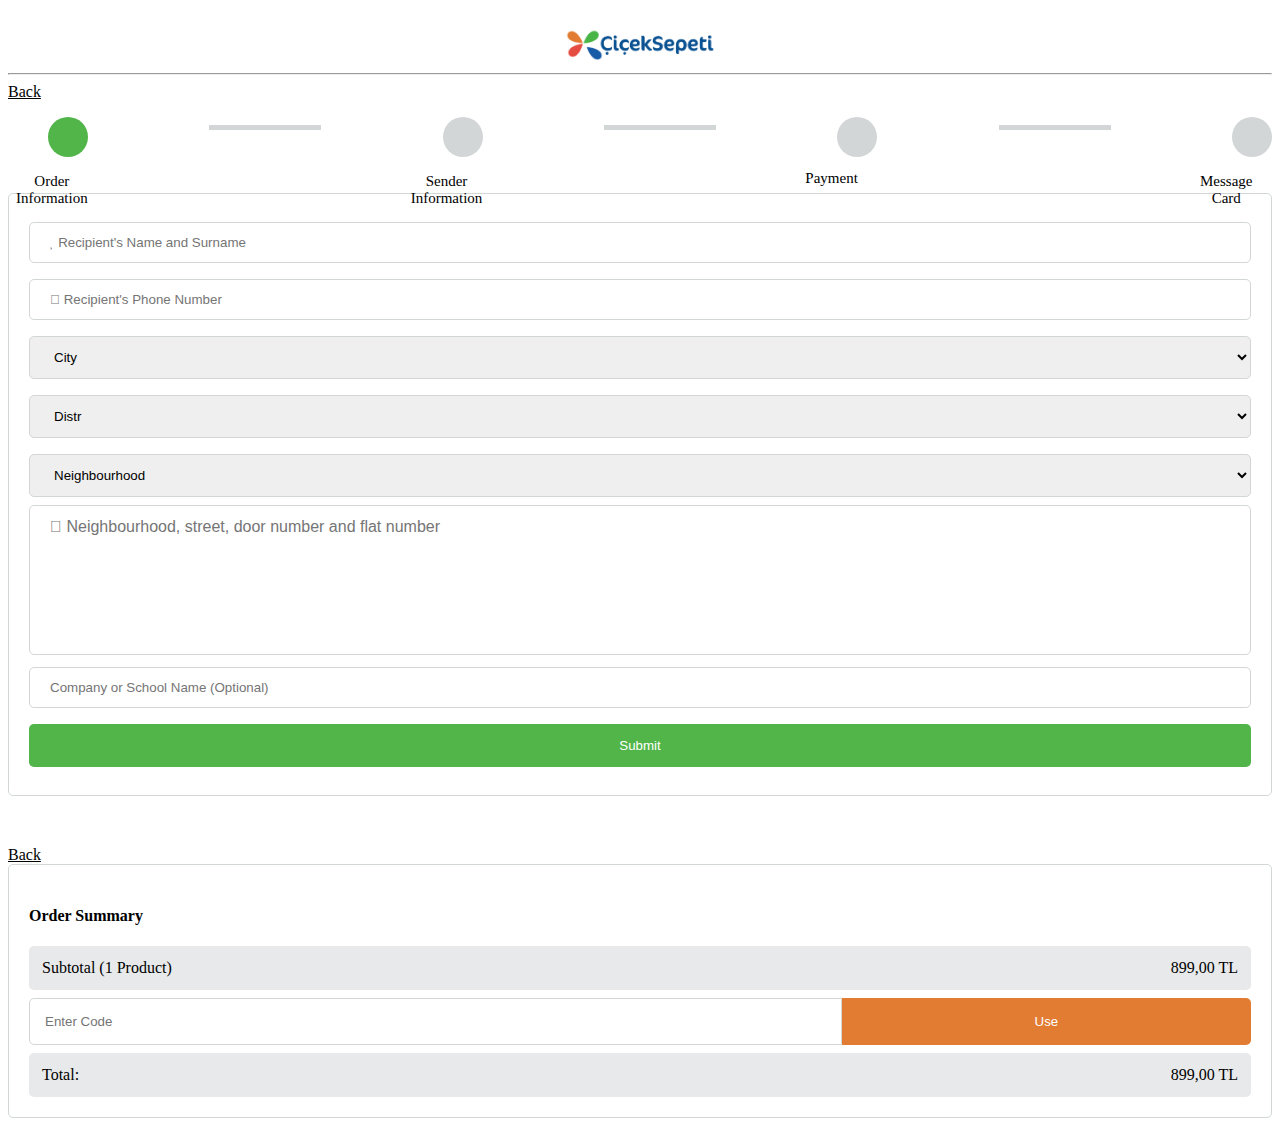
<file: index.html>
<!DOCTYPE html>
<html lang="en">

<head>
    <meta charset="UTF-8">
    <meta name="viewport" content="width=device-width, initial-scale=1.0">
    <title>Çiçek Sepeti</title>
    <link href="https://cdn.jsdelivr.net/npm/bootstrap@5.3.2/dist/css/bootstrap.min.css" rel="stylesheet"
        integrity="sha384-T3c6CoIi6uLrA9TneNEoa7RxnatzjcDSCmG1MXxSR1GAsXEV/Dwwykc2MPK8M2HN" crossorigin="anonymous">
    <script src="https://cdn.jsdelivr.net/npm/bootstrap@5.3.2/dist/js/bootstrap.bundle.min.js"></script>
    <link rel="stylesheet" href="https://cdnjs.cloudflare.com/ajax/libs/font-awesome/6.5.1/css/all.min.css"
        integrity="sha512-DTOQO9RWCH3ppGqcWaEA1BIZOC6xxalwEsw9c2QQeAIftl+Vegovlnee1c9QX4TctnWMn13TZye+giMm8e2LwA=="
        crossorigin="anonymous" referrerpolicy="no-referrer" />
    <link rel="stylesheet" href="sass/style.css">
</head>

<body>

    <div class="logo">
        <a href="#">
            <img src="assets/logo-cicek-sepeti.png" alt="...">
        </a>
    </div>

    <hr>
    
    <div class="container">
        <div class="stage mb-5">
            <span><i class="fa-solid fa-angle-left"></i><a class="text-dark ps-3" href="#">Back</a></span>
            <ul>
                <li class="dot-1"><i class="fa-regular fa-user"></i><span>Order Information</span></li>
                <hr class="line">
                <li class="dot-2"><i class="fa-regular fa-id-card"></i><span>Sender Information</span></li>
                <hr class="line">
                <li class="dot-3"><i class="fa-regular fa-credit-card"></i><span>Payment</span></li>
                <hr class="line">
                <li class="dot-4"><i class="fa-solid fa-envelope-open-text"></i><span>Message Card</span></li>
            </ul>
        </div>
    </div>

    <section>
        <div class="container">
            <div class="row">
                <div class="col-12 col-md-8">
                    <div class="home-form">
                        <form action="sender.html">
                            <input type="text" id="fname" name="firstname"
                                placeholder="&#xf004; Recipient's Name and Surname"
                                style="font-family:Arial, FontAwesome;" required>
                            <input type="text" id="telno" name="telno" placeholder="&#xf3cf; Recipient's Phone Number"
                                style="font-family:Arial, FontAwesome;" required>
                            <select id="country" name="country" required>
                                <option selected>City</option>
                                <option value="australia">Istanbul-Avrupa</option>
                                <option value="canada">Istanbul-Asya</option>
                            </select>
                            <select id="country" name="country" required>
                                <option selected>Distr</option>
                                <option value="australia">Bakırköy</option>
                                <option value="canada">Beşiktaş</option>
                                <option value="usa">Beyoğlu</option>
                                <option value="canada">Çatalca</option>
                                <option value="usa">Eyüpsultan</option>
                                <option value="canada">Fatih</option>
                                <option value="usa">Sarıyer</option>
                            </select>
                            <select id="country" name="country" required>
                                <option selected>Neighbourhood</option>
                                <option value="australia">Ayazağa Mahallesi</option>
                                <option value="canada">Bahçeköy Kemer</option>
                                <option value="usa">Cumhuriyet Mahallesi</option>
                                <option value="australia">Çamlıtepe Mahallesi</option>
                            </select>
                            <textarea type="text" name="address-detail"
                                placeholder="&#xf3c5; Neighbourhood, street, door number and flat number"
                                style="font-family:Arial, FontAwesome;"></textarea>
                            <input type="text" id="fname" name="firstname"
                                placeholder="Company or School Name (Optional)">
                           <input type="submit" value="Submit">
                        </form>
                    </div>

                    <span><i class="fa-solid fa-angle-left"></i><a class="text-dark ps-3 pb-5" href="#">Back</a></span>

                </div>
                <div class="col-12 col-md-4">
                   <!-- <div class="forward-button">
                        <a href="sender.html">
                            <button class="forward">
                                <span>Forward</span>
                                <span class="right-icon"><i class="fa-solid fa-chevron-right"></i></span>
                            </button>
                        </a>
                    </div>-->

                    <div class="sipariş-card">
                        <h4 class="text-center">Order Summary</h4>
                        <div class="total">
                            <div>Subtotal (1 Product)</div>
                            <div>899,00 TL</div>
                        </div>
                        <div class="kod-kupon">
                            <input type="text" class="entercode" name="entercode" placeholder="Enter Code">
                            <button>Use</button>
                        </div>
                         <div class="total">
                            <div>Total:</div>
                            <div>899,00 TL</div>
                        </div>
                    </div>
                </div>
            </div>
        </div>
    </section>








    <script src="https://cdn.jsdelivr.net/npm/@popperjs/core@2.11.8/dist/umd/popper.min.js"
        integrity="sha384-I7E8VVD/ismYTF4hNIPjVp/Zjvgyol6VFvRkX/vR+Vc4jQkC+hVqc2pM8ODewa9r"
        crossorigin="anonymous"></script>
    <script src="https://cdn.jsdelivr.net/npm/bootstrap@5.3.2/dist/js/bootstrap.min.js"
        integrity="sha384-BBtl+eGJRgqQAUMxJ7pMwbEyER4l1g+O15P+16Ep7Q9Q+zqX6gSbd85u4mG4QzX+"
        crossorigin="anonymous"></script>
</body>

</html>
</file>
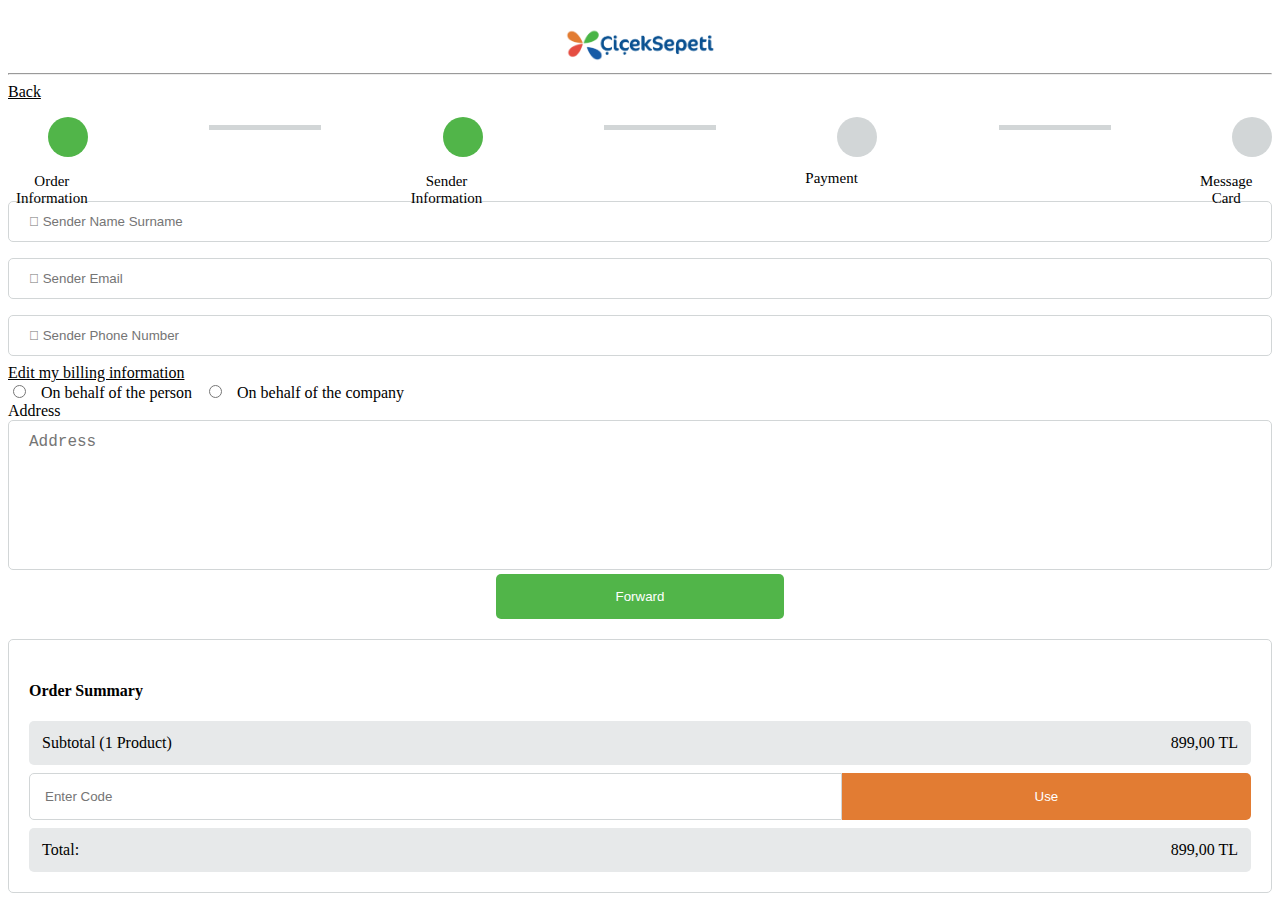
<file: gon-bil.html>
<!DOCTYPE html>
<html lang="en">

<head>
    <meta charset="UTF-8">
    <meta name="viewport" content="width=device-width, initial-scale=1.0">
    <title>Çiçek Sepeti</title>
    <link href="https://cdn.jsdelivr.net/npm/bootstrap@5.3.2/dist/css/bootstrap.min.css" rel="stylesheet"
        integrity="sha384-T3c6CoIi6uLrA9TneNEoa7RxnatzjcDSCmG1MXxSR1GAsXEV/Dwwykc2MPK8M2HN" crossorigin="anonymous">
    <script src="https://cdn.jsdelivr.net/npm/bootstrap@5.3.2/dist/js/bootstrap.bundle.min.js"></script>
    <link rel="stylesheet" href="https://cdnjs.cloudflare.com/ajax/libs/font-awesome/6.5.1/css/all.min.css"
        integrity="sha512-DTOQO9RWCH3ppGqcWaEA1BIZOC6xxalwEsw9c2QQeAIftl+Vegovlnee1c9QX4TctnWMn13TZye+giMm8e2LwA=="
        crossorigin="anonymous" referrerpolicy="no-referrer" />
    <link rel="stylesheet" href="sass/style.css">
</head>

<body>
    <div class="logo">
        <a href="#">
            <img src="assets/logo-cicek-sepeti.png" alt="...">
        </a>
    </div>
    <hr>

    <div class="container">
        <div class="stage mb-5">
            <span><i class="fa-solid fa-angle-left"></i><a class="text-dark ps-3" href="index.html">Back</a></span>
            <ul>
                <li class="dot-1"><i class="fa-regular fa-user"></i><span>Order Information</span></li>
                <hr class="line part-2">
                <li class="dot-2 part-2"><i class="fa-regular fa-id-card"></i><span>Sender Information</span></li>
                <hr class="line">
                <li class="dot-3"><i class="fa-regular fa-credit-card"></i><span>Payment</span></li>
                <hr class="line">
                <li class="dot-4"><i class="fa-solid fa-envelope-open-text"></i><span>Message Card</span></li>
            </ul>
        </div>
    </div>



    <section>
        <div class="container">
            <div class="row">
                <div class="col-12 col-md-8">
                    <div class="sender-form">
                        <form class="form-group" action="">
                            <input type="text" id="fname" name="firstname" placeholder="&#xf007; Sender Name Surname "
                                style="font-family:Arial, FontAwesome;" required>
                            <input type="text" id="email" name="email" placeholder="&#xf0e0; Sender Email"
                                style="font-family:Arial, FontAwesome;" required>
                            <input type="text" id="telno" name="telno" placeholder="&#xf3cf; Sender Phone Number"
                                style="font-family:Arial, FontAwesome;" required>
                            <div><a href="">Edit my billing information<i class="fa-solid fa-angle-down"></i></a></div>
                            <input type="radio" id="html" name="fav_language" value="HTML" required>
                              <label for="html">On behalf of the person</label>
                              <input type="radio" id="css" name="fav_language" value="CSS" required>
                              <label for="css">On behalf of the company</label>
                            <div class="mt-4">
                                <label for="address">Address</label>
                                <textarea id="address" name="address" rows="2" cols="50"
                                    placeholder="Address"></textarea>
                            </div>
                        </form>
                    </div>
                </div>
                <div class="col-12 col-md-4 sender-button">
                    <div class="forward-button">
                        <a href="ödeme.html">
                            <button class="forward">
                                <span>Forward</span>
                                <span class="right-icon"><i class="fa-solid fa-chevron-right"></i></span>
                            </button>
                        </a>
                    </div>

                    <div class="sipariş-card">
                        <h4 class="text-center">Order Summary</h4>
                        <div class="total">
                            <div>Subtotal (1 Product)</div>
                            <div>899,00 TL</div>
                        </div>
                        <div class="kod-kupon">
                            <label for="discountCode"></label>
                            <input id="discountCode" type="text" class="entercode" name="entercode" placeholder="Enter Code">
                            <button onclick="applyDiscount()">Use</button>
                        </div>
                        <div class="total">
                            <div>Total:</div>
                            <div id="originalPrice">899,00 TL</div>
                        </div>
                    </div>
                </div>
            </div>
        </div>
        </div>
    </section>


















    <script src="app.js"></script>
    <script src="https://cdn.jsdelivr.net/npm/@popperjs/core@2.11.8/dist/umd/popper.min.js"
        integrity="sha384-I7E8VVD/ismYTF4hNIPjVp/Zjvgyol6VFvRkX/vR+Vc4jQkC+hVqc2pM8ODewa9r"
        crossorigin="anonymous"></script>
    <script src="https://cdn.jsdelivr.net/npm/bootstrap@5.3.2/dist/js/bootstrap.min.js"
        integrity="sha384-BBtl+eGJRgqQAUMxJ7pMwbEyER4l1g+O15P+16Ep7Q9Q+zqX6gSbd85u4mG4QzX+"
        crossorigin="anonymous"></script>
</body>

</html>
</file>
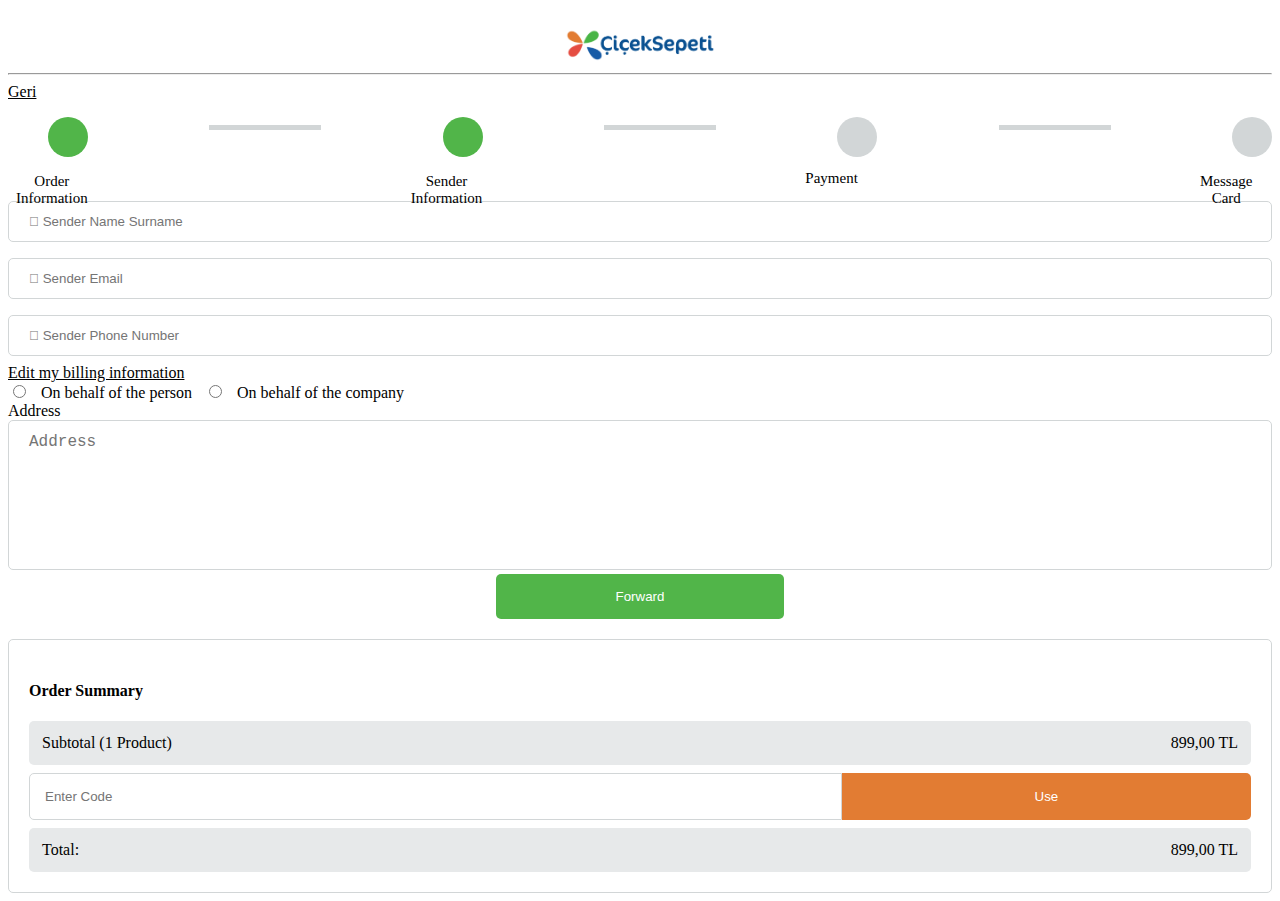
<file: gön-bil.html>
<!DOCTYPE html>
<html lang="en">

<head>
    <meta charset="UTF-8">
    <meta name="viewport" content="width=device-width, initial-scale=1.0">
    <title>Çiçek Sepeti</title>
    <link href="https://cdn.jsdelivr.net/npm/bootstrap@5.3.2/dist/css/bootstrap.min.css" rel="stylesheet"
        integrity="sha384-T3c6CoIi6uLrA9TneNEoa7RxnatzjcDSCmG1MXxSR1GAsXEV/Dwwykc2MPK8M2HN" crossorigin="anonymous">
    <script src="https://cdn.jsdelivr.net/npm/bootstrap@5.3.2/dist/js/bootstrap.bundle.min.js"></script>
    <link rel="stylesheet" href="https://cdnjs.cloudflare.com/ajax/libs/font-awesome/6.5.1/css/all.min.css"
        integrity="sha512-DTOQO9RWCH3ppGqcWaEA1BIZOC6xxalwEsw9c2QQeAIftl+Vegovlnee1c9QX4TctnWMn13TZye+giMm8e2LwA=="
        crossorigin="anonymous" referrerpolicy="no-referrer" />
    <link rel="stylesheet" href="sass/style.css">
</head>

<body>
    <div class="logo">
        <a href="#">
            <img src="assets/logo-cicek-sepeti.png" alt="...">
        </a>
    </div>
    <hr>

    <div class="container">

        <div class="stage mb-5">
            <span><i class="fa-solid fa-angle-left"></i><a class="text-dark ps-3" href="index.html">Geri</a></span>
            <ul>
                <li class="dot-1"><span>Order Information</span></li>
                <hr class="line part-2">
                <li class="dot-2 part-2"><span>Sender Information</span></li>
                <hr class="line">
                <li class="dot-3"><span>Payment</span></li>
                <hr class="line">
                <li class="dot-4"><span>Message Card</span></li>
            </ul>
        </div>
    </div>



    <section>
        <div class="container">
            <div class="row">
                <div class="col-12 col-md-8">
                    <div class="sender-form">
                        <form class="form-group" action="">
                            <input type="text" id="fname" name="firstname" placeholder="&#xf007; Sender Name Surname "
                                style="font-family:Arial, FontAwesome;" required>
                            <input type="text" id="email" name="email" placeholder="&#xf0e0; Sender Email"
                                style="font-family:Arial, FontAwesome;" required>
                            <input type="text" id="telno" name="telno" placeholder="&#xf3cf; Sender Phone Number"
                                style="font-family:Arial, FontAwesome;" required>
                            <div><a href="">Edit my billing information<i class="fa-solid fa-angle-down"></i></a></div>
                            <input type="radio" id="html" name="fav_language" value="HTML" required>
                              <label for="html">On behalf of the person</label>
                              <input type="radio" id="css" name="fav_language" value="CSS" required>
                              <label for="css">On behalf of the company</label>
                            <div class="mt-4">
                                <label for="address">Address</label>
                                <textarea id="address" name="address" rows="2" cols="50"
                                    placeholder="Address"></textarea>
                            </div>
                        </form>
                    </div>
                </div>
                <div class="col-12 col-md-4 sender-button">
                    <div class="forward-button">
                        <a href="ödeme.html">
                            <button class="forward">
                                <span>Forward</span>
                                <span class="right-icon"><i class="fa-solid fa-chevron-right"></i></span>
                            </button>
                        </a>
                    </div>

                    <div class="sipariş-card">
                        <h4 class="text-center">Order Summary</h4>
                        <div class="total">
                            <div>Subtotal (1 Product)</div>
                            <div>899,00 TL</div>
                        </div>
                        <div class="kod-kupon">
                            <input type="text" class="entercode" name="entercode" placeholder="Enter Code">
                            <button>Use</button>
                        </div>
                        <div class="total">
                            <div>Total:</div>
                            <div>899,00 TL</div>
                        </div>
                    </div>
                </div>
            </div>
        </div>
        </div>
    </section>



















    <script src="https://cdn.jsdelivr.net/npm/@popperjs/core@2.11.8/dist/umd/popper.min.js"
        integrity="sha384-I7E8VVD/ismYTF4hNIPjVp/Zjvgyol6VFvRkX/vR+Vc4jQkC+hVqc2pM8ODewa9r"
        crossorigin="anonymous"></script>
    <script src="https://cdn.jsdelivr.net/npm/bootstrap@5.3.2/dist/js/bootstrap.min.js"
        integrity="sha384-BBtl+eGJRgqQAUMxJ7pMwbEyER4l1g+O15P+16Ep7Q9Q+zqX6gSbd85u4mG4QzX+"
        crossorigin="anonymous"></script>
</body>

</html>
</file>
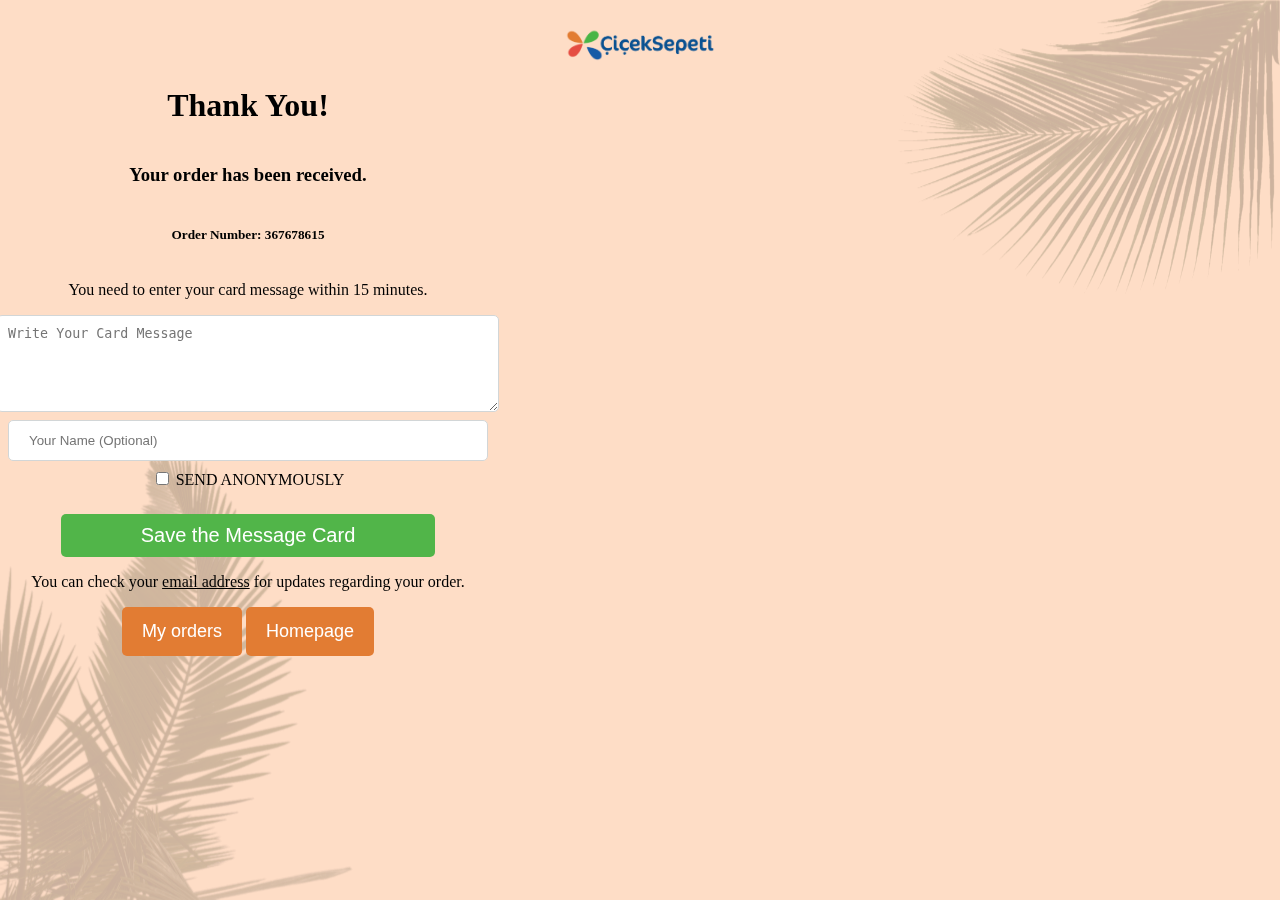
<file: message.html>
<!DOCTYPE html>
<html lang="en">

<head>
    <meta charset="UTF-8">
    <meta name="viewport" content="width=device-width, initial-scale=1.0">
    <title>Çiçek Sepeti</title>
    <link href="https://cdn.jsdelivr.net/npm/bootstrap@5.3.2/dist/css/bootstrap.min.css" rel="stylesheet"
        integrity="sha384-T3c6CoIi6uLrA9TneNEoa7RxnatzjcDSCmG1MXxSR1GAsXEV/Dwwykc2MPK8M2HN" crossorigin="anonymous">
    <script src="https://cdn.jsdelivr.net/npm/bootstrap@5.3.2/dist/js/bootstrap.bundle.min.js"></script>
    <link rel="stylesheet" href="https://cdnjs.cloudflare.com/ajax/libs/font-awesome/6.5.1/css/all.min.css"
        integrity="sha512-DTOQO9RWCH3ppGqcWaEA1BIZOC6xxalwEsw9c2QQeAIftl+Vegovlnee1c9QX4TctnWMn13TZye+giMm8e2LwA=="
        crossorigin="anonymous" referrerpolicy="no-referrer" />
    <link rel="stylesheet" href="sass/style.css">
</head>

<body class="message-body">

    <div class="bg-leaf">
        <img class="leaf-one" src="assets/leaf-1.png" alt="">
        <img class="leaf-two" src="assets/leaf-2.png" alt="">


    <div class="logo">
        <a href="#">
            <img src="assets/logo-cicek-sepeti.png" alt="...">
        </a>
    </div>




    <section>
        <div class="container message mt-3">
            <h1>Thank You!</h1>
            <h3>Your order has been received.</h3>
            <h5>Order Number: 367678615</h5>
            <p>You need to enter your card message within 15 minutes.</p>
            <textarea name="message-area" type="text" cols="30" rows="5" placeholder="Write Your Card Message"></textarea>
            <input type="text" id="fname" name="firstname" placeholder="Your Name (Optional)">
            <div class="form-check text-start">
                <input type="checkbox" class="form-check-input" id="exampleCheck1">
                <label class="form-check-label" for="exampleCheck1">SEND ANONYMOUSLY</label>
            </div>
            <div class="total-pay">
                <button>Save the Message Card</button>
            </div>
            <div class="alert">
                <i></i>
                <p>You can check your <a href="#">email address</a> for updates regarding your order.</p>
            </div>
            <div class="message-buttons">
                <button>My orders</button>
                <button>Homepage</button>
            </div>

        </div>
    </section>







</div>






    <script src="https://cdn.jsdelivr.net/npm/@popperjs/core@2.11.8/dist/umd/popper.min.js"
        integrity="sha384-I7E8VVD/ismYTF4hNIPjVp/Zjvgyol6VFvRkX/vR+Vc4jQkC+hVqc2pM8ODewa9r"
        crossorigin="anonymous"></script>
    <script src="https://cdn.jsdelivr.net/npm/bootstrap@5.3.2/dist/js/bootstrap.min.js"
        integrity="sha384-BBtl+eGJRgqQAUMxJ7pMwbEyER4l1g+O15P+16Ep7Q9Q+zqX6gSbd85u4mG4QzX+"
        crossorigin="anonymous"></script>
</body>

</html>
</file>
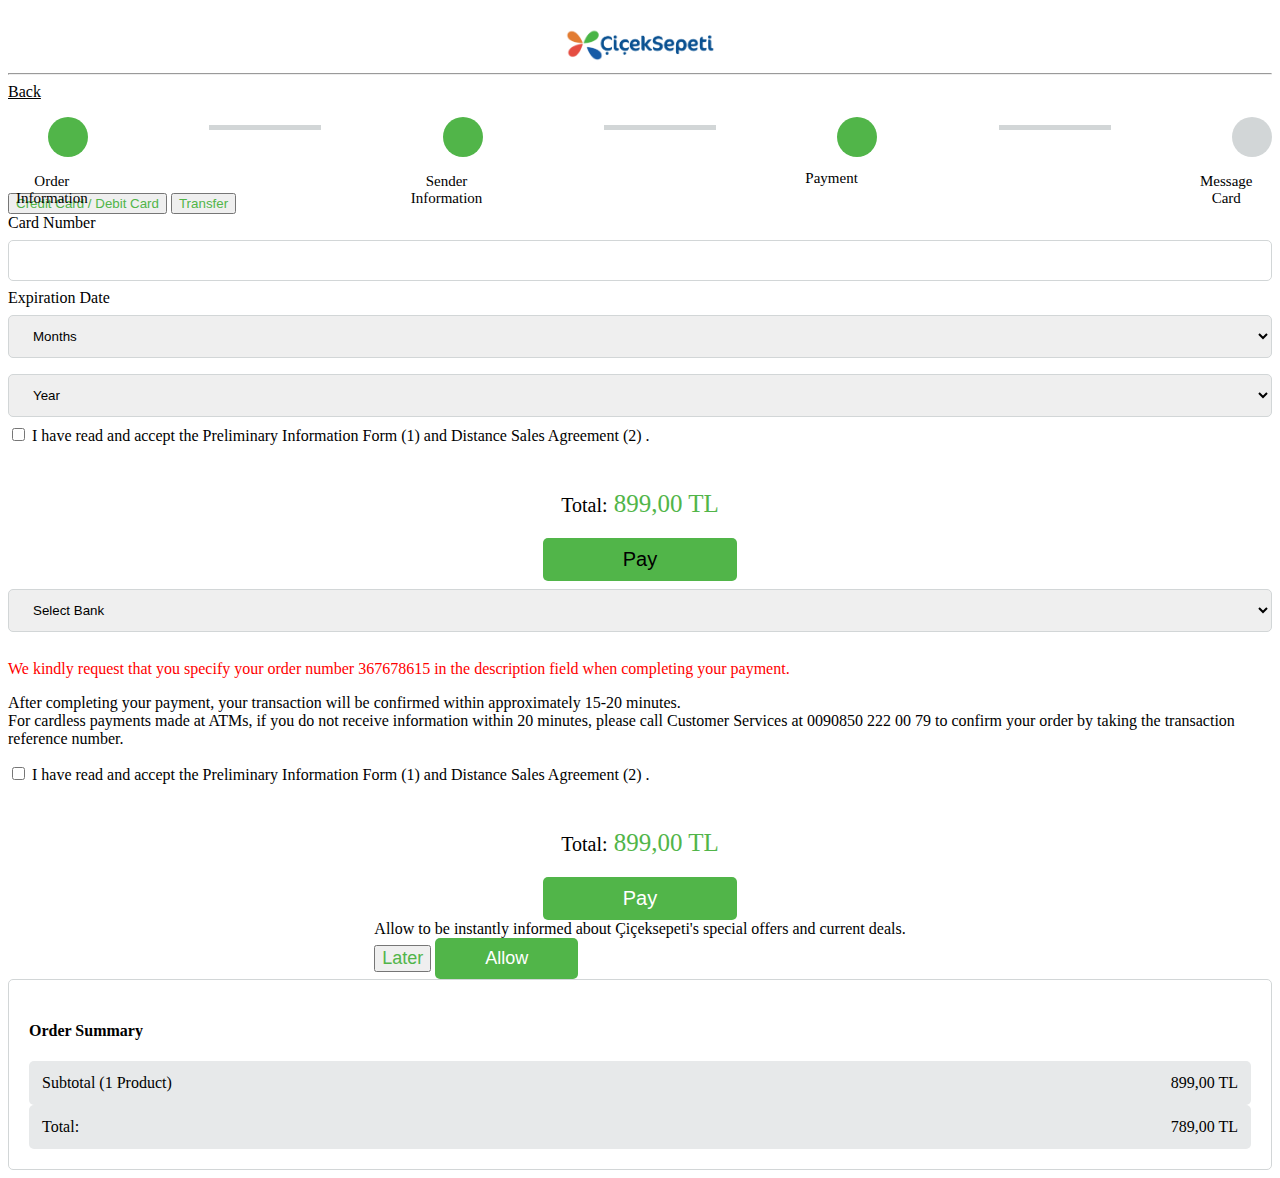
<file: ödeme.html>
<!DOCTYPE html>
<html lang="en">

<head>
    <meta charset="UTF-8">
    <meta name="viewport" content="width=device-width, initial-scale=1.0">
    <title>Çiçek Sepeti</title>
    <script src="https://cdnjs.cloudflare.com/ajax/libs/jquery/3.3.1/jquery.min.js"></script>
    <link href="https://cdn.jsdelivr.net/npm/bootstrap@5.3.2/dist/css/bootstrap.min.css" rel="stylesheet"
        integrity="sha384-T3c6CoIi6uLrA9TneNEoa7RxnatzjcDSCmG1MXxSR1GAsXEV/Dwwykc2MPK8M2HN" crossorigin="anonymous">
    <link rel="stylesheet" href="https://cdnjs.cloudflare.com/ajax/libs/font-awesome/6.5.1/css/all.min.css"
        integrity="sha512-DTOQO9RWCH3ppGqcWaEA1BIZOC6xxalwEsw9c2QQeAIftl+Vegovlnee1c9QX4TctnWMn13TZye+giMm8e2LwA=="
        crossorigin="anonymous" referrerpolicy="no-referrer" />
    <link rel="stylesheet" href="sass/style.css">
</head>

<body>

    <div class="logo">
        <a href="#">
            <img src="assets/logo-cicek-sepeti.png" alt="...">
        </a>
    </div>
    <hr>

    <div class="container">
        <div class="stage mb-5">
            <span><i class="fa-solid fa-angle-left"></i><a class="text-dark ps-3" href="sender.html">Back</a></span>
            <ul>
                <li class="dot-1"><i class="fa-regular fa-user"></i><span>Order Information</span></li>
                <hr class="line part-2">
                <li class="dot-2 part-2"><i class="fa-regular fa-id-card"></i><span>Sender Information</span></li>
                <hr class="line part-3">
                <li class="dot-3 part-3"><i class="fa-regular fa-credit-card"></i><span>Payment</span></li>
                <hr class="line">
                <li class="dot-4"><i class="fa-solid fa-envelope-open-text"></i><span>Message Card</span></li>
            </ul>
        </div>
    </div>



    <section>
        <div class="container">
            <div class="row">
                <div class="col-12 col-md-8">
                    <nav>
                        <div class="nav nav-tabs" id="nav-tab" role="tablist">
                            <button class="nav-link active" id="nav-home-tab" data-bs-toggle="tab"
                                data-bs-target="#nav-home" type="button" role="tab" aria-controls="nav-home"
                                aria-selected="true">Credit Card / Debit Card</button>
                            <button class="nav-link" id="nav-profile-tab" data-bs-toggle="tab"
                                data-bs-target="#nav-profile" type="button" role="tab" aria-controls="nav-profile"
                                aria-selected="false">Transfer</button>
                        </div>
                    </nav>
                    <div class="tab-content" id="nav-tabContent">
                        <div class="tab-pane fade show active" id="nav-home" role="tabpanel"
                            aria-labelledby="nav-home-tab" tabindex="0">
                            <div>
                                <div class="credit-part">
                                    <label for="ccnum">Card Number</label>
                                    <input type="text" id="ccnum" name="cardnumber">
                                </div>
                                <div>
                                    <label>Expiration Date</label>
                                    <div class="row">
                                        <div class="col">
                                            <select>
                                                <option value="0">Months</option>
                                                <option value="1">1</option>
                                                <option value="2">2</option>
                                                <option value="3">3</option>
                                                <option value="4">4</option>
                                                <option value="5">5</option>
                                                <option value="6">6</option>
                                                <option value="7">7</option>
                                                <option value="8">8</option>
                                                <option value="9">9</option>
                                                <option value="10">10</option>
                                                <option value="11">11</option>
                                                <option value="12">12</option>
                                            </select>
                                        </div>
                                        <div class="col">
                                            <select>
                                                <option value="0">Year</option>
                                                <option value="1">24</option>
                                                <option value="2">25</option>
                                                <option value="3">26</option>
                                            </select>
                                        </div>
                                    </div>
                                </div>
                            </div>
                            <div class="form-check">
                                <input type="checkbox" class="form-check-input" id="exampleCheck1" required>
                                <label class="form-check-label" for="exampleCheck1">I have read and accept the
                                    Preliminary Information Form (1) and Distance Sales Agreement (2) .</label>
                            </div>
                            <div class="total-pay">
                                <p>Total:<span> 899,00 TL</span> </p>
                                <button><a class="text-white" href="message.html">Pay</a></button>
                            </div>
                        </div>
                        <div class="tab-pane fade" id="nav-profile" role="tabpanel" aria-labelledby="nav-profile-tab"
                            tabindex="0">

                            <div class="title__area">
                                <div class="custom-select payment__method">
                                    <select>
                                        <option value="0"> Select Bank </option>
                                        <option value="1" data-pay-class="garanti"> Garanti Bank </option>
                                        <option value="2" data-pay-class="yapi-kredi"> Yapı Kredi Bank </option>
                                        <option value="3" data-pay-class="akbank"> Akbank </option>

                                    </select>
                                </div>
                            </div>

                            <div id="payment-method-information" class="">
                                <div class="row" id="garanti">
                                    <table>
                                        <tr>
                                            <th>BANK:</th>
                                            <td>Garanti Bank</td>
                                        </tr>
                                        <tr>
                                            <th>BRANCH:</th>
                                            <td>MECİDİYEKÖY COMMERCIAL (119)</td>
                                        </tr>
                                        <tr>
                                            <th>ACCOUNT NUMBER:</th>
                                            <td>6296693</td>
                                        </tr>
                                        <tr>
                                            <th>IBAN NO:</th>
                                            <td>TR320006200011900006296693</td>
                                        </tr>
                                        <tr>
                                            <th>BUYER:</th>
                                            <td>Çiçek Sepeti Internet Services</td>
                                        </tr>
                                        <tr>
                                            <th>HAVALE/EFT:</th>
                                            <td>367678615</td>
                                        </tr>
                                    </table>
                                </div>
                                <div class="row" id="yapi-kredi">
                                    <table>
                                        <tr>
                                            <th>BANK:</th>
                                            <td>Yapı Kredi Bank</td>
                                        </tr>
                                        <tr>
                                            <th>BRANCH:</th>
                                            <td>Bank Streer (616)</td>
                                        </tr>
                                        <tr>
                                            <th>ACCOUNT NUMBER:</th>
                                            <td>86404732</td>
                                        </tr>
                                        <tr>
                                            <th>IBAN NO:</th>
                                            <td>TR570006701000000086404732</td>
                                        </tr>
                                        <tr>
                                            <th>BUYER:</th>
                                            <td>ÇİÇEKSEPETİ İNTERNET HİZMETLERİ ANONİM ŞİRKETİ</td>
                                        </tr>
                                        <tr>
                                            <th>HAVALE/EFT:</th>
                                            <td>367678615</td>
                                        </tr>
                                    </table>
                                </div>
                                <div class="row" id="akbank">
                                    <table>
                                        <tr>
                                            <th>BANK:</th>
                                            <td>Akbank</td>
                                        </tr>
                                        <tr>
                                            <th>BRANCH:</th>
                                            <td>Levent Industry Branch (0258)</td>
                                        </tr>
                                        <tr>
                                            <th>ACCOUNT NUMBER:</th>
                                            <td>88002</td>
                                        </tr>
                                        <tr>
                                            <th>IBAN NO:</th>
                                            <td>TR54334233142546456</td>
                                        </tr>
                                        <tr>
                                            <th>BUYER:</th>
                                            <td>Çiçek Sepeti Internet Services</td>
                                        </tr>
                                        <tr>
                                            <th>HAVALE/EFT:</th>
                                            <td>367678615</td>
                                        </tr>
                                    </table>
                                </div>
                            </div>
                            <p class="warning-text">We kindly request that you specify your order number 367678615 in
                                the description field
                                when completing your payment.</p>
                            <p>After completing your payment, your transaction will be confirmed within approximately
                                15-20 minutes. <br>

                                For cardless payments made at ATMs, if you do not receive information within 20 minutes,
                                please call Customer Services at 0090850 222 00 79 to confirm your order by taking the
                                transaction reference number.</p>
                            <div class="form-check">
                                <input type="checkbox" class="form-check-input" id="exampleCheck1" required>
                                <label class="form-check-label" for="exampleCheck1">I have read and accept the
                                    Preliminary Information Form (1) and Distance Sales Agreement (2) .</label>
                            </div>
                            <div class="last-payment">
                                <p>Total:<span> 899,00 TL</span> </p>
                                <button class="test" data-bs-toggle="modal" data-bs-target="#exampleModal">Pay</button>
                                <!-- Modal -->
                                <div class="modal fade" id="exampleModal" tabindex="-1"
                                    aria-labelledby="exampleModalLabel" aria-hidden="true">
                                    <div class="modal-dialog">
                                        <div class="modal-content">
                                            <div class="modal-body pt-5">
                                                Allow to be instantly informed about Çiçeksepeti's special offers and
                                                current deals.
                                            </div>
                                            <div class="modal-footer">
                                                <a href="message.html"><button type="button" class="btn later"
                                                        data-bs-dismiss="modal">Later</button></a>
                                                <button type="button" class="btn allow">Allow</button>
                                            </div>
                                        </div>
                                    </div>
                                </div>

                            </div>

                            <!--    <div class="transfer-part">
                            <select>
                                <option value="0">Select Bank</option>
                                <option value="1">Garanti Bank</option>
                                <option value="2">Yapı Kredi Bank</option>
                                <option value="3">Akbank</option>
                                <option value="4">Isbank</option>
                            </select>
                            <input type="checkbox" id="vehicle1" name="vehicle1" value="Bike">
                            <label for="vehicle1">Preliminary Information Form (1) and Distance Sales Agreement (2) I
                                have read and accept.</label>
                            <div><button>Order</button></div>
                        </div>-->
                        </div>
                    </div>
                </div><!--firstnav finish-->
                <div class="col-12 col-md-4 mt-5 mt-md-0">
                    <div class="sipariş-card">
                        <h4 class="text-center">Order Summary</h4>
                        <div class="total">
                            <div>Subtotal (1 Product)</div>
                            <div>899,00 TL</div>
                        </div>
                        <div class="total mt-3">
                            <div>Total:</div>
                            <div>789,00 TL</div>
                        </div>

                    </div>
                </div>
            </div>
        </div>
    </section>









    <script src="app.js"></script>
    <script src="https://cdn.jsdelivr.net/npm/@popperjs/core@2.11.8/dist/umd/popper.min.js"
        integrity="sha384-I7E8VVD/ismYTF4hNIPjVp/Zjvgyol6VFvRkX/vR+Vc4jQkC+hVqc2pM8ODewa9r"
        crossorigin="anonymous"></script>
    <script src="https://cdn.jsdelivr.net/npm/bootstrap@5.3.2/dist/js/bootstrap.min.js"
        integrity="sha384-BBtl+eGJRgqQAUMxJ7pMwbEyER4l1g+O15P+16Ep7Q9Q+zqX6gSbd85u4mG4QzX+"
        crossorigin="anonymous"></script>
</body>

</html>
</file>
<file: sass/style.css>
@charset "UTF-8";
.logo img {
  width: 150px;
  padding-top: 20px;
}

.logo {
  display: flex;
  justify-content: center;
}

.stage {
  position: relative;
  padding-bottom: 20px;
}
.stage ul {
  display: flex;
  justify-content: center;
  list-style: none;
  flex-direction: row;
}
.stage ul li span {
  font-size: 15px;
  position: relative;
  bottom: -50px;
  right: 32px;
  text-align: center;
}
.stage .line {
  border: 0;
  background-color: #d2d6d7;
  height: 5px;
  width: 7rem;
  display: flex;
  align-items: center;
}

.dot-1 {
  width: 40px;
  height: 40px;
  border-radius: 20px;
  text-align: center;
  background-color: #51b549;
}

.dot-2 {
  width: 40px;
  height: 40px;
  border-radius: 20px;
  background-color: #d2d6d7;
}

.dot-3 {
  width: 40px;
  height: 40px;
  border-radius: 20px;
  background-color: #d2d6d7;
}
.dot-3 span {
  top: 30px;
}

.stage ul li i {
  display: flex;
  justify-content: center;
  align-items: center;
  position: relative;
  left: 11px;
  bottom: 11px;
}

.dot-4 {
  width: 40px;
  height: 40px;
  border-radius: 20px;
  background-color: #d2d6d7;
}

input[type=text],
select {
  width: 100%;
  padding: 12px 20px;
  margin: 8px 0;
  display: inline-block;
  border: 1px solid #d2d6d7;
  border-radius: 5px;
  box-sizing: border-box;
}

input[type=submit] {
  width: 100%;
  background-color: #51b549;
  color: white;
  padding: 14px 20px;
  margin: 8px 0;
  border: none;
  border-radius: 5px;
  cursor: pointer;
}

input[type=submit]:hover {
  background-color: #51b549;
}

.home-form {
  border: 1px solid #d2d6d7;
  border-radius: 5px;
  padding: 20px;
  margin-bottom: 50px;
}

form textarea {
  width: 100%;
  height: 150px;
  padding: 12px 20px;
  box-sizing: border-box;
  border: 1px solid #d2d6d7;
  border-radius: 5px;
  font-size: 16px;
  resize: none;
}

.sipariş-card {
  border: 1px solid #d2d6d7;
  padding: 20px;
  border-radius: 5px;
}
.sipariş-card .total {
  background-color: #e7e9ea;
  padding: 13px;
  border-radius: 5px;
  display: flex;
  justify-content: space-between;
}

.kod-kupon {
  display: flex;
  align-items: center;
  width: 100%;
}
.kod-kupon input {
  border-radius: 5px 0 0 5px;
  width: 100%;
  padding: 15px;
}
.kod-kupon button {
  padding: 16px 12px;
  border-radius: 0 5px 5px 0;
  background-color: #e27c33;
  color: white;
  border: none;
  width: 50%;
  display: flex;
  justify-content: center;
}

.forward-button {
  display: flex;
  justify-content: center;
}
.forward-button .forward {
  background-color: #51b549;
  border: 0;
  width: 18rem;
  color: white;
  height: 45px;
  border-radius: 5px;
  margin-bottom: 20px;
}

.right-icon {
  float: right;
  color: white;
}

.form-group a {
  color: black;
}

.part-2 {
  background-color: #51b549;
}

.price-box {
  background-color: #d2d6d7;
  border: 1px solid #d2d6d7;
  border-radius: 5px;
  width: 10rem;
  display: flex;
  flex-direction: column;
  align-items: center;
  margin: 25px 10px;
}

#nav-home-tab {
  color: #51b549;
}

#nav-profile-tab {
  color: #51b549;
}

.stage li {
  display: flex;
  align-items: end;
}

#payment-method-information table {
  width: 100%;
  border-collapse: collapse;
  margin-top: 15px;
}

#payment-method-information > div {
  display: none;
}

#payment-method-information.garanti > div#garanti,
#payment-method-information.yapi-kredi > div#yapi-kredi,
#payment-method-information.akbank > div#akbank {
  display: block;
}

.total-pay {
  display: flex;
  justify-content: center;
  align-items: center;
  margin-top: 25px;
  flex-direction: column;
}
.total-pay button {
  color: white;
  background-color: #51b549;
  border: 0;
  border-radius: 5px;
  padding: 10px 80px;
  font-size: 20px;
}
.total-pay button a {
  text-decoration: none;
}
.total-pay p {
  font-size: 20px;
}
.total-pay span {
  color: #51b549;
  font-size: 25px;
}

.warning-text {
  color: red;
  margin-top: 20px;
}

table {
  font-size: 15px;
  transform: translateX(40px);
}
table tr {
  display: flex;
}

.part-3 {
  background-color: #51b549;
}

.last-payment {
  display: flex;
  justify-content: center;
  align-items: center;
  margin-top: 25px;
  flex-direction: column;
}
.last-payment .test {
  color: white;
  background-color: #51b549;
  border: 0;
  border-radius: 5px;
  padding: 10px 80px;
  font-size: 20px;
}
.last-payment p {
  font-size: 20px;
}
.last-payment span {
  color: #51b549;
  font-size: 25px;
}

.modal-footer .later {
  color: #51b549;
  font-size: 18px;
}
.modal-footer .allow {
  color: white;
  background-color: #51b549;
  border: 0;
  border-radius: 5px;
  padding: 10px 50px;
  font-size: 18px;
}

.message-body {
  background-color: #feddc6;
}

.bg-leaf .leaf-one {
  width: 30%;
  position: fixed;
  top: 0;
  right: 0px;
  transform: rotate(180deg);
  opacity: 0.2;
  filter: brightness(30%);
}
.bg-leaf .leaf-two {
  width: 30%;
  position: fixed;
  bottom: 0;
  left: 0;
  transform: rotate(180deg);
  opacity: 0.2;
  filter: brightness(30%);
}

.message {
  display: flex;
  justify-content: center;
  align-items: center;
  flex-direction: column;
  width: 30rem;
  position: relative;
}
.message textarea {
  width: 100%;
  border: 1px solid #d2d6d7;
  border-radius: 5px;
  padding: 10px;
}

.message-buttons button {
  border: 0;
  background-color: #e27c33;
  color: white;
  border-radius: 5px;
  padding: 14px 20px;
  font-size: 18px;
  margin-bottom: 20px;
}

a {
  color: black;
}/*# sourceMappingURL=style.css.map */
</file>
